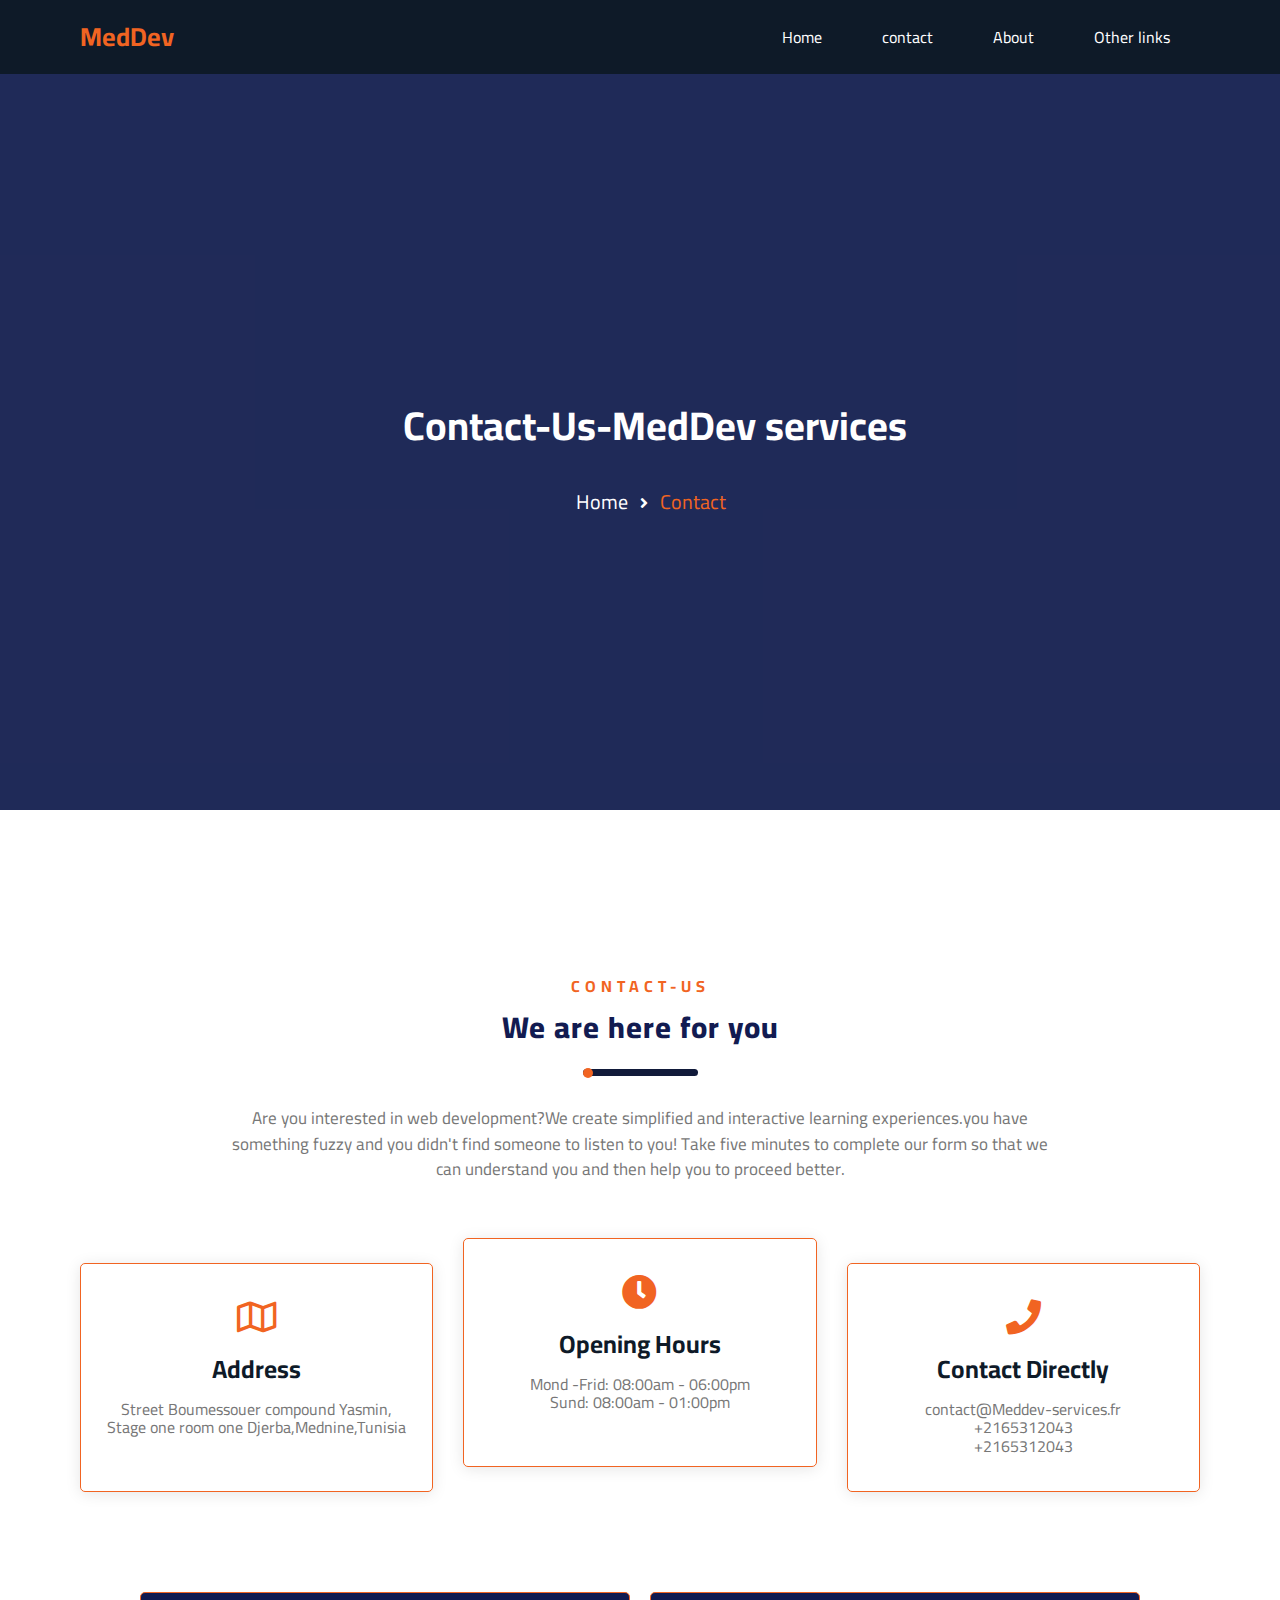
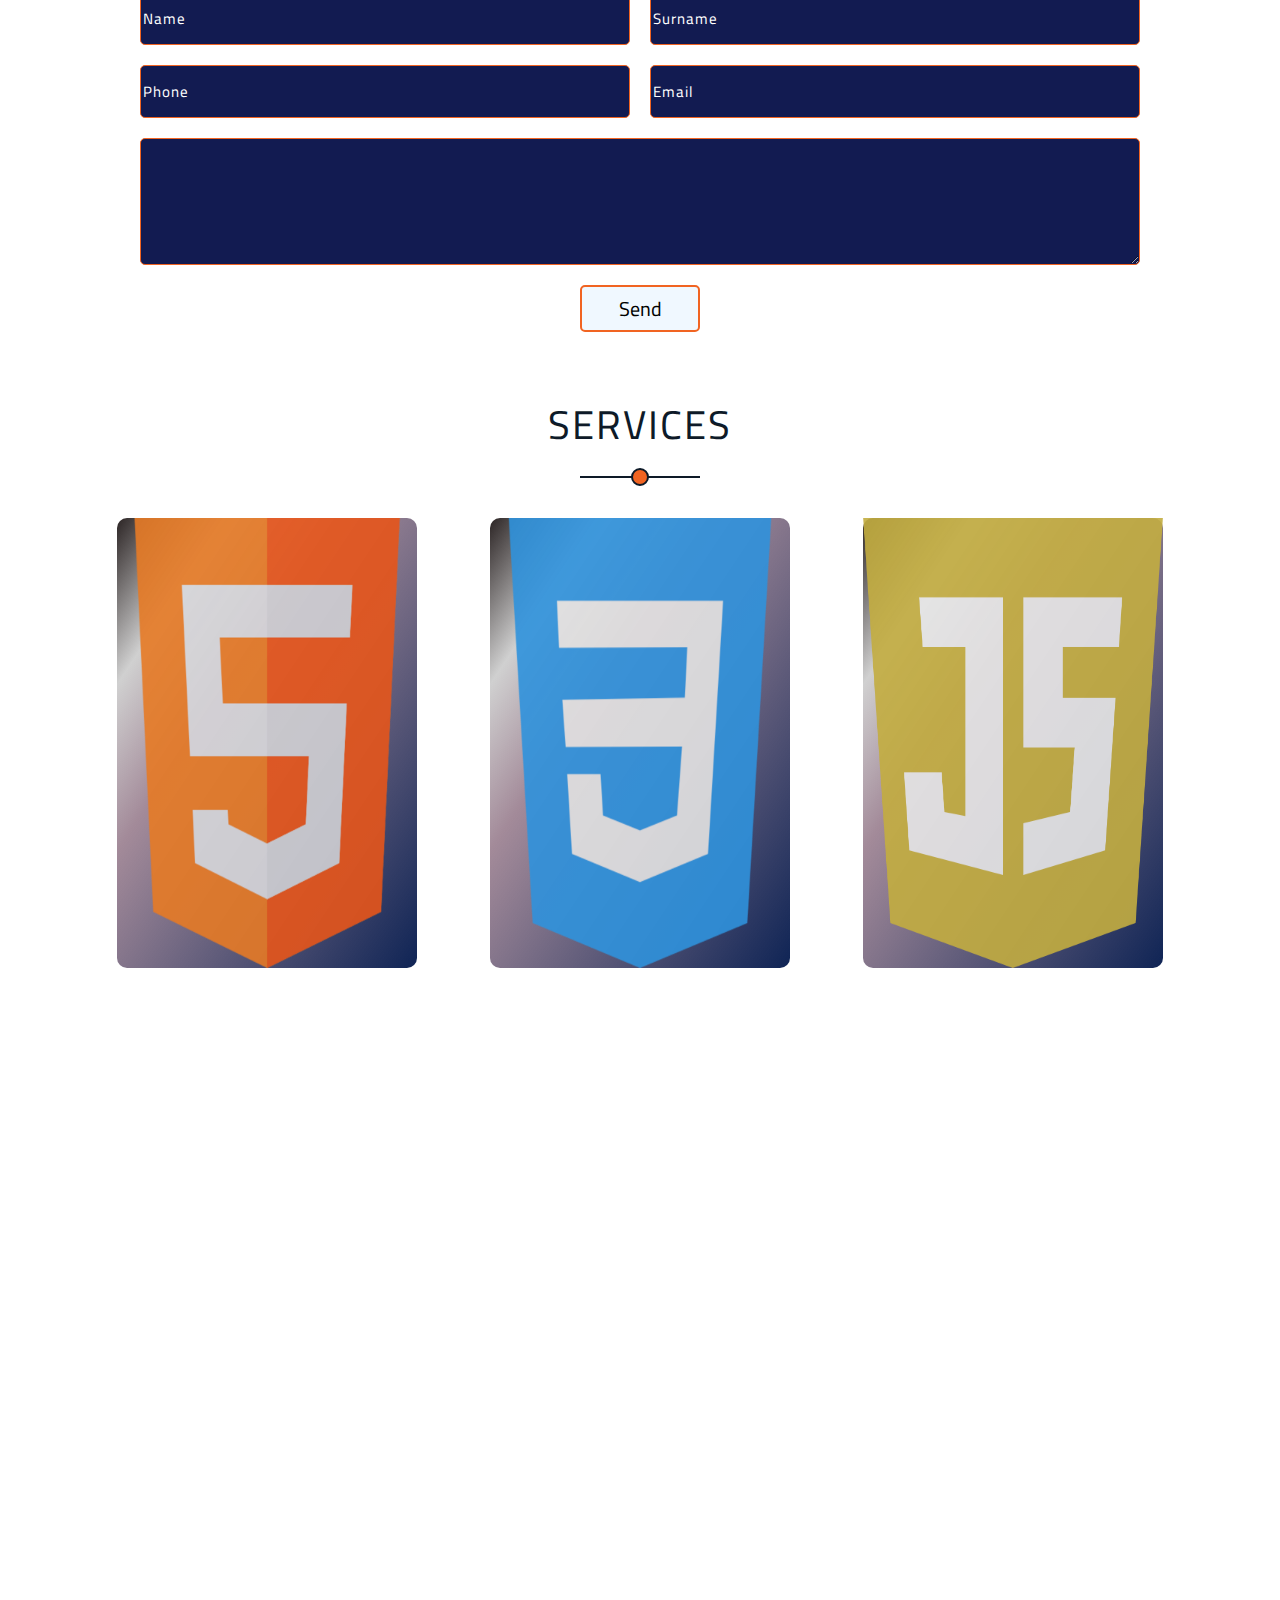
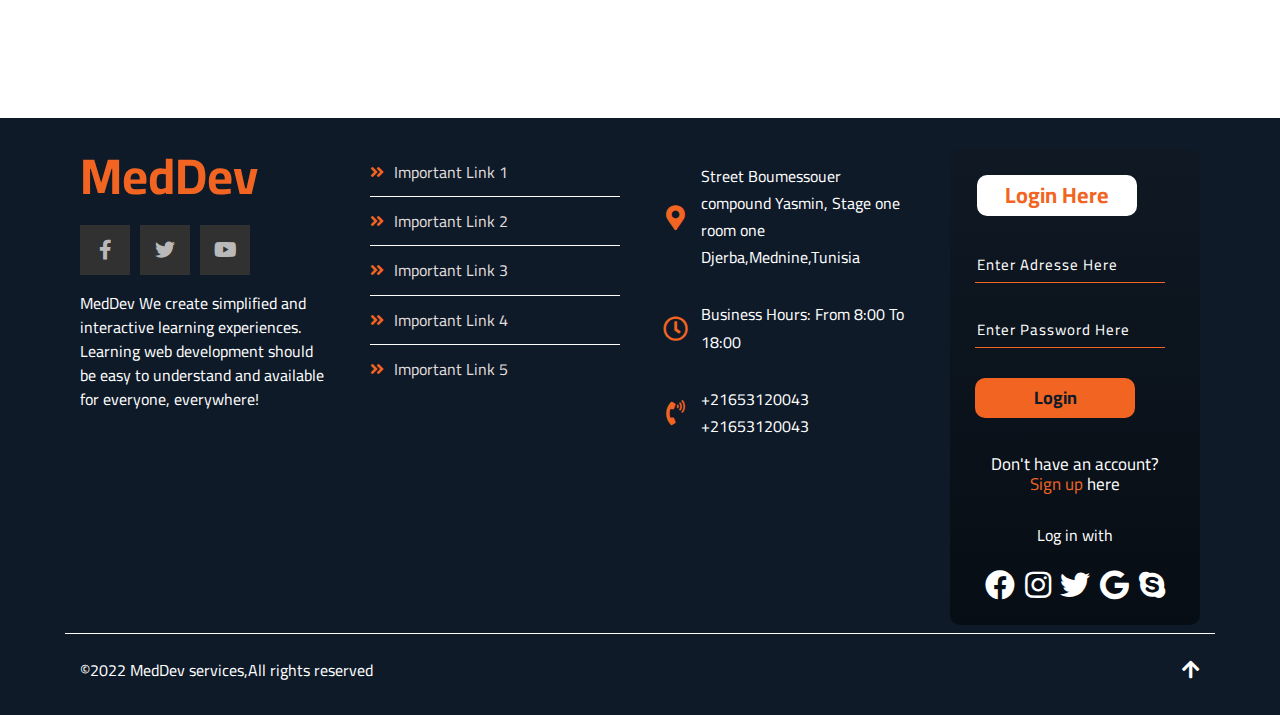
<file: contacte.html>
<!DOCTYPE html>
<html lang="en">

<head>
    <meta charset="UTF-8">
    <meta http-equiv="X-UA-Compatible" content="IE=edge">
    <meta name="viewport" content="width=device-width, initial-scale=1.0">
    <link rel="stylesheet" href="./css/style.css">
    <!-- Normalize -->
    <link rel="stylesheet" href="./css/normalize.css">
    <!-- Font Awesome -->
    <link rel="stylesheet" href="./css/all.min.css">
    <!-- google Font -->
    <link rel="preconnect" href="https://fonts.googleapis.com" />
    <link rel="preconnect" href="https://fonts.gstatic.com" crossorigin />
    <link href="https://fonts.googleapis.com/css2?family=Cairo:wght@300;400;700&#038;display=swap" rel="stylesheet" />
    <title>Contacte</title>
</head>

<body>
    <!-- start header   -->
    <div class="header" id="header">
        <div class="container">
            <a href="#" class="logo">MedDev</a>
            <ul class="main-nav">
                <li><a href="index.html">Home</a></li>
                <li><a href="#">contact</a></li>
                <li><a href="#">About</a></li>
                <li><a href="#">Other links</a></li>
            </ul>
        </div>

    </div>
    <!-- End header -->
    <!-- Start Land  -->
    <div class="land">
        <div class="container">
            <div class="txt">
                <h2>Contact-Us-MedDev services</h2>
                <div class="info">
                    <ul>
                        <li><a href="index.html">Home</a></li>
                        <li><i class="fas fa-angle-right change "></i></li>
                        <Li><a href="contacte.html">Contact</a></Li>
                    </ul>
                </div>
            </div>
        </div>
        <div class="mrg">
        </div>
    </div>
    <!-- End land  -->
    <!-- StarT information -->
    <div class="information">
        <div class="container">
            <div class="content">
                <div class="text">
                    <h5>
                        CONTACT-US
                    </h5>
                    <h2>
                        We are here for you
                    </h2>
                    <div class="rang">
                    </div>
                    <p class="intro">

                        Are you interested in web development?We create simplified and interactive learning
                        experiences.you
                        have something fuzzy and you didn't find someone to listen to you!
                        Take five minutes to complete our form so that we can understand you and then help you to
                        proceed better.
                    </p>
                </div>
            </div>

            <div class="info">
                <div class="box adresse">
                    <i class="fa-regular fa-map"></i>
                    <h2>Address</h2>
                    <p>
                        Street Boumessouer compound Yasmin,
                        Stage one room one Djerba,Mednine,Tunisia
                    </p>
                </div>
                <div class=" box horaire">
                    <i class="fa-solid fa-clock"></i>
                    <h2>Opening Hours</h2>
                    <p>
                        Mond -Frid: 08:00am - 06:00pm
                        <br> Sund: 08:00am - 01:00pm
                    </p>
                </div>
                <div class=" box phone ">
                    <i class="fa-solid fa-phone"></i>
                    <h2>Contact Directly</h2>
                    <p>contact@Meddev-services.fr <br>
                        +2165312043<br>
                        +2165312043 </p>
                </div>
            </div>
        </div>
    </div>
    <!-- end information  -->
    <!-- Start formulaire -->
    <div class="formulaire">
        <div class="container">
            <form action="#" class="conten">
                <input type="text" placeholder="Name">
                <input type="text" placeholder="Surname">
                <input type="text" placeholder="Phone">
                <input type="email" placeholder="Email">
                <textarea placeholder="Your message" class="textarea" rows="7" cols="20">
                </textarea>
                <button>Send</button>
            </form>
        </div>
    </div>
    <!-- End formulaire  -->

    <!-- Start Services -->

    <!-- End services  -->
    <div class="services">
        <h2>Services</h2>
        <div class="container">

            <div class="card">
                <div class="card-front">
                    <img src="./img/html11.png" alt="Ereur">
                </div>

                <div class="card-back">

                    <div class="back-head">
                        <img src="./img/html11.png" alt="">
                    </div>

                    <div class="back-footer">
                        <h2>Html5 course</h2>
                        <p>Start web develpment,and learn html</p>
                        <p><i class="fa-solid fa-euro-sign"></i>17.900</i> </p>
                        <div class="star"><i class="fa-solid fa-star"></i>
                            <i class="fa-solid fa-star"></i>
                            <i class="fa-solid fa-star"></i>
                            <i class="fa-solid fa-star"></i>
                            <i class="fa-solid fa-star"></i>
                            <i class="fa-solid fa-star-half-stroke"></i>
                        </div>
                        <div class="btn">
                            <button class="bt">Wishlist</button>
                            <button>inscribe Now</button>
                        </div>
                    </div>
                </div>
            </div>

            <div class="card">
                <div class="card-front">
                    <img src="./img/css (2).png" alt="Ereur">
                </div>

                <div class="card-back">

                    <div class="back-head">
                        <img src="/img/css (2).png" alt="">
                    </div>

                    <div class="back-footer">
                        <h2>CSS3 from A to Z</h2>
                        <p>Learn how to style your pages</p>
                        <p><i class="fa-solid fa-euro-sign"></i>30.400</i> </p>
                        <div class="star"><i class="fa-solid fa-star"></i>
                            <i class="fa-solid fa-star"></i>
                            <i class="fa-solid fa-star"></i>
                            <i class="fa-solid fa-star"></i>
                            <i class="fa-solid fa-star-half-stroke"></i>
                        </div>
                        <div class="btn">
                            <button class="bt">Wishlist</button>
                            <button>inscribe Now</button>
                        </div>
                    </div>
                </div>
            </div>
            <div class="card">
                <div class=" face card-front">
                    <img src="./img/js1.png" alt="Ereur">
                </div>

                <div class="card-back">

                    <div class=" face back-head">
                        <img src="./img/js1.png" alt="">
                    </div>

                    <div class="back-footer">
                        <h2>javascript master class</h2>
                        <p>Launch a career as a web devoleper  </p>
                        <p><i class="fa-solid fa-euro-sign"></i>51.700</i> </p>
                        <div class="star"><i class="fa-solid fa-star"></i>
                            <i class="fa-solid fa-star"></i>
                            <i class="fa-solid fa-star"></i>
                            <i class="fa-solid fa-star"></i>
                            <i class="fa-solid fa-star"></i>
                            <i class="fa-solid fa-star"></i>
                        </div>
                        <div class="btn">
                            <button class="bt">Wishlist</button>
                            <button>inscribe Now</button>
                        </div>
                    </div>
                </div>
            </div>
        </div>
    </div>
</div>
<!-- Start map -->
<div class="map"> <iframe src="https://www.google.com/maps/embed?pb=!1m12!1m8!1m3!1d6625.1055937413!2d10.851736073370619!3d33.875414286872434!3m2!1i1024!2i768!4f13.1!2m1!1sdjerba%20houmt%20souk!5e0!3m2!1sfr!2stn!4v1650249749299!5m2!1sfr!2stn" width="600" height="450" style="border:0;" allowfullscreen="" loading="lazy" referrerpolicy="no-referrer-when-downgrade"></iframe>
</div>
   <!-- End map  -->
   <div class="footer">
    <div class="container">
        <div class="Box">
            <h1>MedDev</h1>
            <ul class="socail">
                <li>
                    <a href="https://www.facebook.com/" class="facebook">
                        <i class="fab fa-facebook-f"></i>
                    </a>
                </li>
                <li>
                    <a href="https://www.twitter.com/" class="twitter">
                        <i class="fab fa-twitter"></i>
                    </a>
                </li>
                <li>
                    <a href="https://www.youtube.com/" class="youtube">
                        <i class="fab fa-youtube"></i>
                    </a>
                </li>
            </ul>
            <p class="txt">MedDev We create simplified and interactive learning experiences. Learning web
                development should be easy to understand and available for everyone, everywhere!</p>
        </div>
        <div class="Box">
            <ul class="link">
                <li><a href="#">Important Link 1</a></li>
                <li><a href="#">Important Link 2</a></li>
                <li><a href="#">Important Link 3</a></li>
                <li><a href="#">Important Link 4</a></li>
                <li><a href="#">Important Link 5</a></li>
            </ul>
        </div>


        <div class="Box">

            <div class="loc">
                <i class="fas fa-map-marker-alt fa-fw"></i>
                <div class="info">
                    Street Boumessouer compound Yasmin,
                    Stage one room one Djerba,Mednine,Tunisia
                </div>
            </div>
            <div class="loc">
                <i class="far fa-clock fa-fw"></i>
                <div class="info">
                    Business Hours: From 8:00 To 18:00
                </div>
            </div>
            <div class="loc">
                <i class="fas fa-phone-volume fa-fw"></i>
                <div class="info">
                    <span>+21653120043</span>
                    <span>+21653120043</span>
                </div>
            </div>
        </div>
        <div class="box reg">
            <h2>Login Here</h2>
            <input type="Email" placeholder="Enter Adresse Here">
            <input type="password" placeholder="Enter Password Here">
            <button class="btn"><a href="#">Login</a></button>
            <p class="per">Don't have an account? <br>
                <a href="#">Sign up </a> here
            </p>
            <p class="with">Log in with</p>
            <div class="log-with">

                <a href="https://www.facebook.com/" class="facebook">
                    <i class="fa-brands fa-facebook"></i>
                </a>


                <a href="https://www.instagram.com/" class="instagram">
                    <i class="fa-brands fa-instagram"></i>
                </a>


                <a href="https://www.twitter.com/" class="twitter">
                    <i class="fab fa-twitter"></i>
                </a>


                <a href="https://www.google.com/" class="google">
                    <i class="fa-brands fa-google"></i>
                </a>


                <a href="https://www.skype.com/" class="skype">
                    <i class="fa-brands fa-skype"></i>
                </a>
            </div>
        </div>
    </div>
    <div class="f">
        <div class="container">
            <p> &copy;2022 MedDev services,All rights reserved</p>
            <a href=""><i class="fa-solid fa-arrow-up"></i></a>
        </div>
    </div>
</body>

</html>
</file>
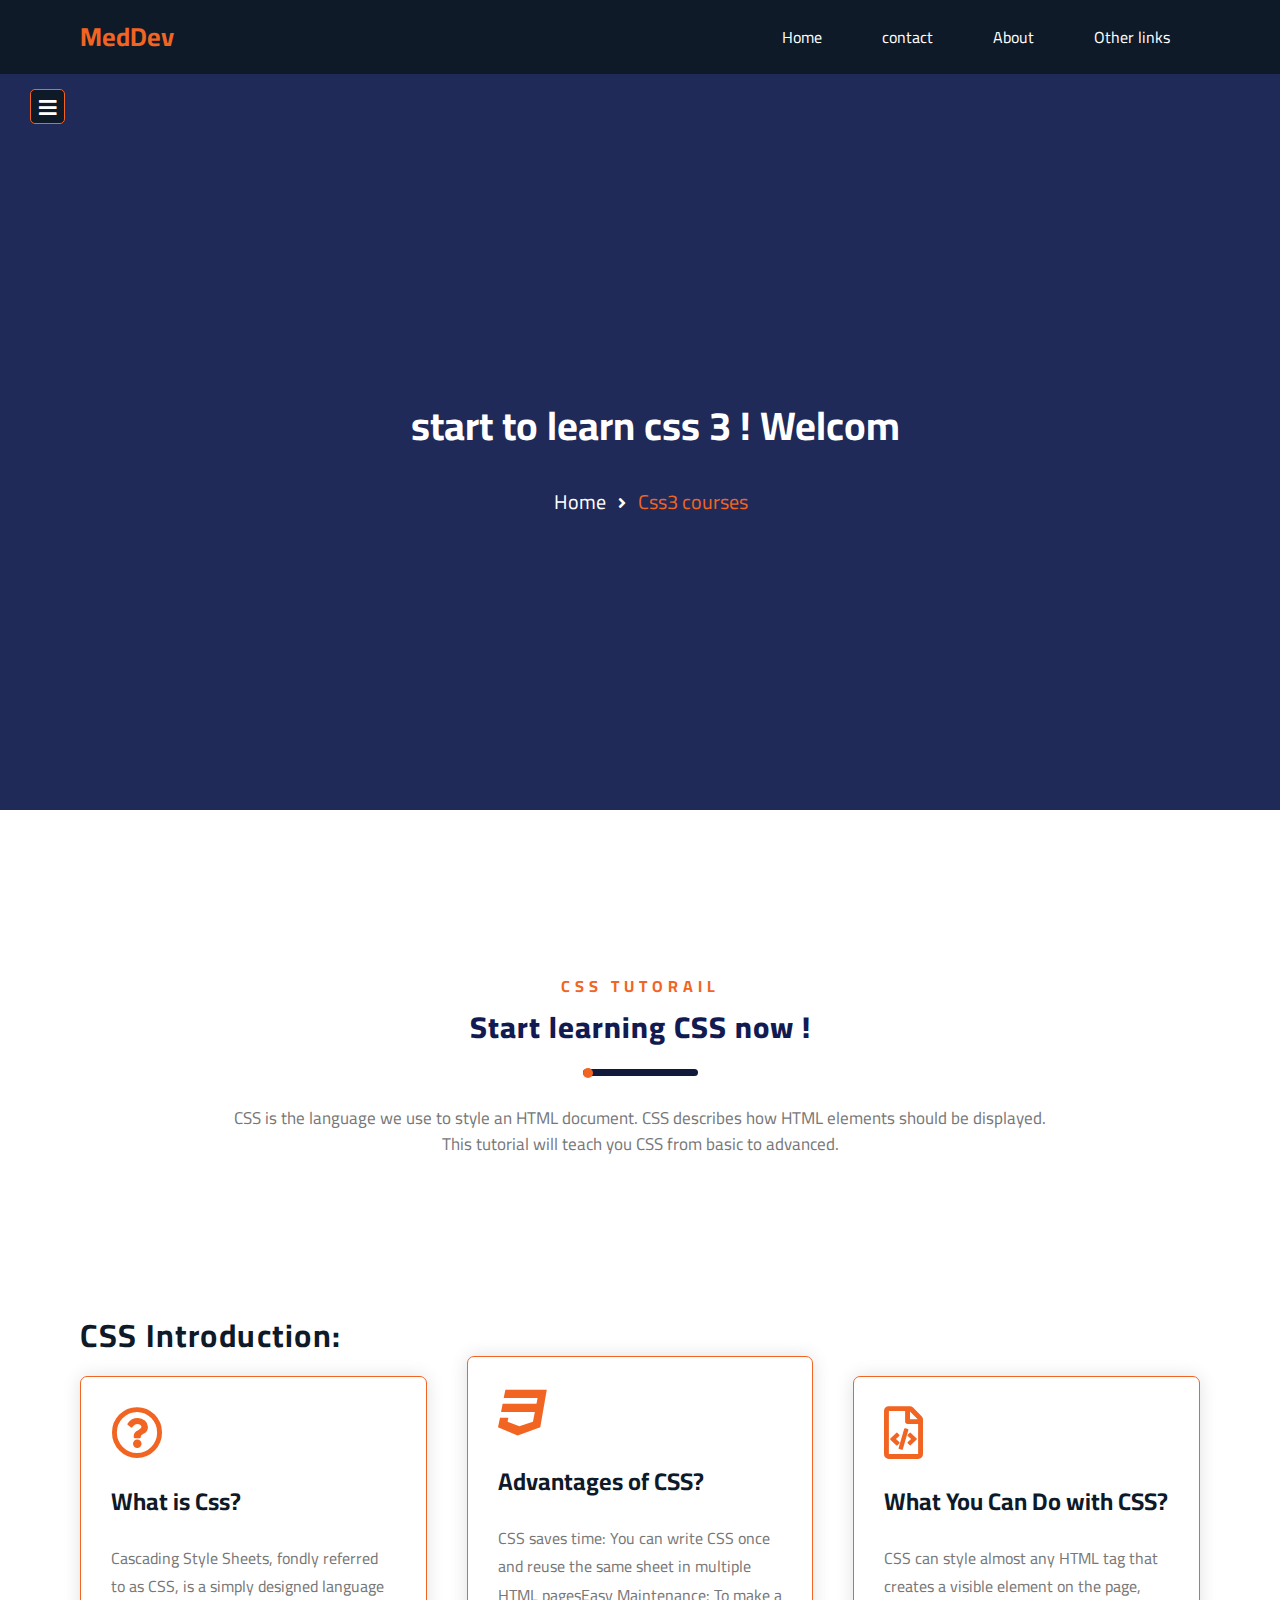
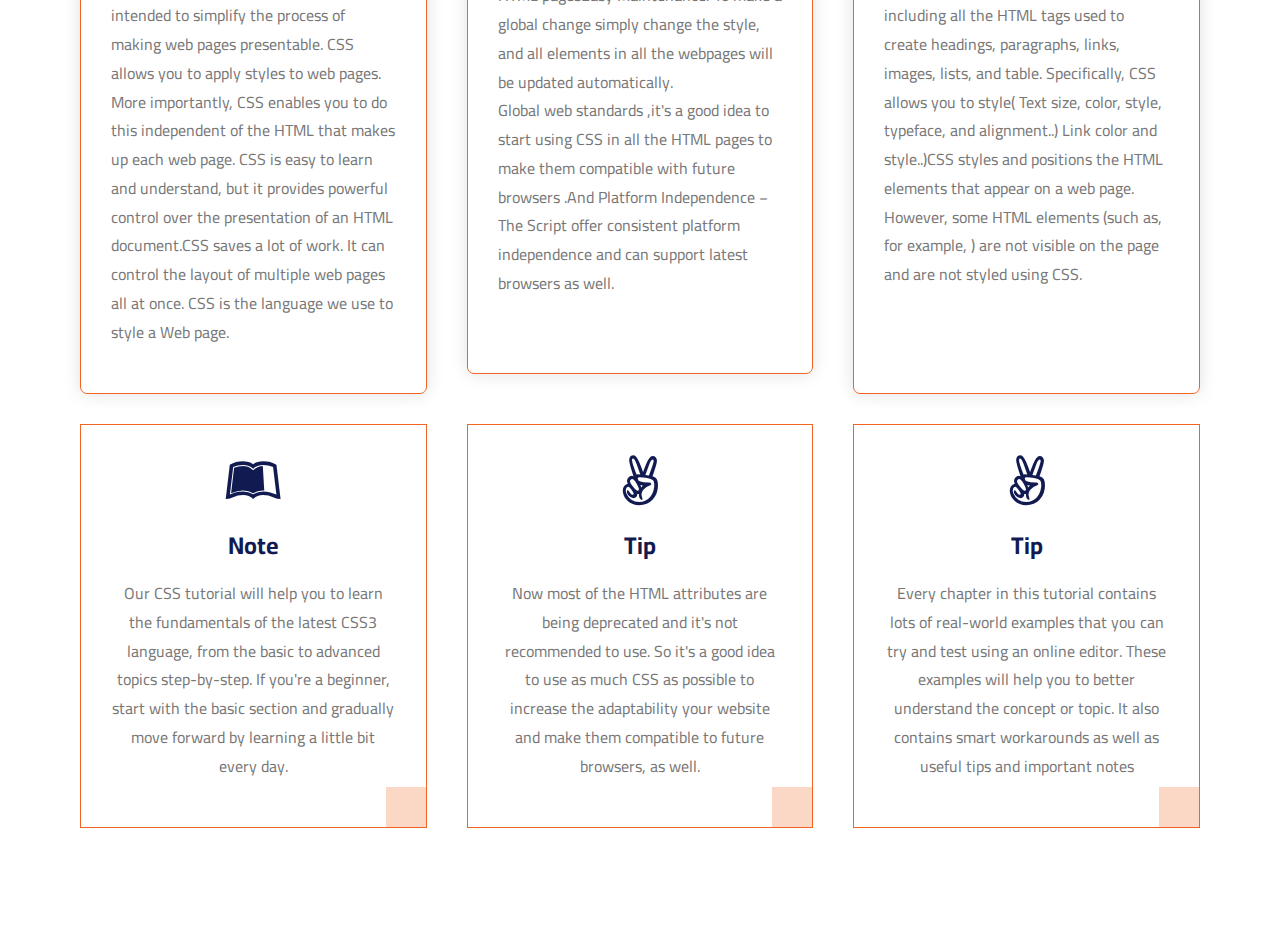
<file: css.html>
<!DOCTYPE html>
<html lang="en">
	<head>
		<meta charset="UTF-8" />
		<meta http-equiv="X-UA-Compatible" content="IE=edge" />
		<meta name="viewport" content="width=device-width, initial-scale=1.0" />
		<link rel="stylesheet" href="./css/style.css" />
		<!-- Normalize -->
		<link rel="stylesheet" href="./css/normalize.css" />
		<!-- Font Awesome -->
		<link rel="stylesheet" href="./css/all.min.css" />
		<!-- google Font -->
		<link rel="preconnect" href="https://fonts.googleapis.com" />
		<link rel="preconnect" href="https://fonts.gstatic.com" crossorigin />
		<link
			href="https://fonts.googleapis.com/css2?family=Cairo:wght@300;400;700&#038;display=swap"
			rel="stylesheet"
		/>
		<title>Cours</title>
	</head>

	<body>
		<!-- start header   -->
		<div class="header" id="header">
			<div class="container contSidebar">
				<a href="#" class="logo">MedDev</a>
				<ul class="main-nav">
					<li><a href="index.html">Home</a></li>
					<li><a href="#">contact</a></li>
					<li><a href="#">About</a></li>
					<li><a href="#">Other links</a></li>
				</ul>
			</div>
		</div>

		<input type="checkbox" id="icn" />
		<!-- <div class="container" id="test"> -->

		<label for="icn">
			<i class="fas fa-bars" id="btn"></i>
			<i class="fas fa-times" id="cancel"></i>
		</label>

		<div class="sidebar">
			<header>Summary</header>
			<a href="#">
				<i class="fa-solid fa-angles-right"></i>
				<span class="act">Link1</span>
			</a>	
			<a href="#">
				<i class="fa-solid fa-angles-right"></i>
				<span class="act">Link2</span>
			</a>
			<a href="#">
				<i class="fa-solid fa-angles-right"></i>
				<span>Link3</span>
			</a>
			<a href="#">
				<i class="fa-solid fa-angles-right"></i>
				<span>Link3</span>
			</a>
			<a href="#">
				<i class="fa-solid fa-angles-right"></i>
				<span>Link4</span>
			</a>
			<a href="#">
				<i class="fa-solid fa-angles-right"></i>
				<span>Link5</span>
			</a>
			<a href="#">
				<i class="fa-solid fa-angles-right"></i>
				<span>Link6</span>
			</a>
		</div>

		<!-- Start introduction -->
		<!-- end introduction -->
		<!-- start land  -->
		<div class="land" id="land">
			<div class="container landcont">
				<div class="txt">
					<h2>start to learn css 3 ! Welcom</h2>
					<div class="info">
						<ul>
							<li><a href="index.html">Home</a></li>
							<li><i class="fas fa-angle-right change"></i></li>
							<li><a href="contacte.html">Css3 courses</a></li>
						</ul>
					</div>
				</div>
			</div>
		</div>

		<!-- End land  -->
		<!-- <Start information> -->
		<div class="information">
			<div class="container landcont">
				<div class="content">
					<div class="text">
						<h5>CSS Tutorail</h5>
						<h2>Start learning CSS now !</h2>
						<div class="rang"></div>
						<p class="intro">
							CSS is the language we use to style an HTML document. CSS
							describes how HTML elements should be displayed. This tutorial
							will teach you CSS from basic to advanced.
						</p>
					</div>
				</div>
			</div>
		</div>
		<!-- start intro  -->
		<div class="intro">
			<!-- <h1>CSS Introduction</h1> -->
			<div class="container landcont">
				<h1>CSS Introduction:</h1>
				<div class="content">
					<div class="carte">
						<div class="txt">
							<i class="fa-regular fa-circle-question"></i>
							<h2>What is Css?</h2>
							<p>
								Cascading Style Sheets, fondly referred to as CSS, is a simply
								designed language intended to simplify the process of making web
								pages presentable. CSS allows you to apply styles to web pages.
								More importantly, CSS enables you to do this independent of the
								HTML that makes up each web page. CSS is easy to learn and
								understand, but it provides powerful control over the
								presentation of an HTML document.CSS saves a lot of work. It can
								control the layout of multiple web pages all at once. CSS is the
								language we use to style a Web page.
							</p>
						</div>
					</div>
					<div class="carte css">
						<div class="txt">
							<i class="fa-brands fa-css3"></i>
							<h2>Advantages of CSS?</h2>
							<ul>
								<li>
									CSS saves time: You can write CSS once and reuse the same
									sheet in multiple HTML pagesEasy Maintenance: To make a global
									change simply change the style, and all elements in all the
									webpages will be updated automatically.
								</li>
								<li>
									Global web standards ,it's a good idea to start using CSS in
									all the HTML pages to make them compatible with future
									browsers .And Platform Independence − The Script offer
									consistent platform independence and can support latest
									browsers as well.
								</li>
							</ul>
						</div>
					</div>

					<div class="carte">
						<div class="txt">
							<i class="fa-regular fa-file-code"></i>
							<h2>What You Can Do with CSS?</h2>
							<p>
								CSS can style almost any HTML tag that creates a visible element
								on the page, including all the HTML tags used to create
								headings, paragraphs, links, images, lists, and table.
								Specifically, CSS allows you to style( Text size, color, style,
								typeface, and alignment..) Link color and style..)CSS styles and
								positions the HTML elements that appear on a web page. However,
								some HTML elements (such as, for example, ) are not visible on
								the page and are not styled using CSS.
							</p>
						</div>
					</div>
				</div>
				<div class="box">
					<div class="tips">
						<i class="fa-brands fa-leanpub"></i>
						<h2>Note</h2>
						<p>
							Our CSS tutorial will help you to learn the fundamentals of the
							latest CSS3 language, from the basic to advanced topics
							step-by-step. If you're a beginner, start with the basic section
							and gradually move forward by learning a little bit every day.
						</p>
					</div>
					<div class="tips">
						<i class="fa-brands fa-angellist"></i>
						<h2>Tip</h2>
						<p>
							Now most of the HTML attributes are being deprecated and it's not
							recommended to use. So it's a good idea to use as much CSS as
							possible to increase the adaptability your website and make them
							compatible to future browsers, as well.
						</p>
					</div>
					<div class="tips">
						<i class="fa-brands fa-angellist"></i>
						<h2>Tip</h2>
						<p>
							Every chapter in this tutorial contains lots of real-world
							examples that you can try and test using an online editor. These
							examples will help you to better understand the concept or topic.
							It also contains smart workarounds as well as useful tips and
							important notes
						</p>
					</div>
				</div>
			</div>
		</div>
		<!-- <script src="./main.js"></script> -->

		<!-- </div> -->
		<!-- End information  -->
	</body>
</html>
</file>
<file: css/style.css>
/*Start global rules */
* {
  -webkit-box-sizing: border-box;
  -moz-box-sizing: border-box;
  box-sizing: border-box;
}

:root {
  --main-color: hsl(19deg 88% 54%);
  --main-color-alt: #fff;
  --main-color-b: #0e1a28;
  --main-transition: 0.3s;
  --main-padding-top: 100px;
  --main-padding-bottom: 100px;
  --section-background: #ececec;
}

html {
  scroll-behavior: smooth;
}

body {
  font-family: "Cairo", sans-serif;
}

ul {
  list-style: none;
  margin: 0;
  padding: 0;
}

.container {
  padding-left: 15px;
  padding-right: 15px;
  margin-left: auto;
  margin-right: auto;
}

a {
  text-decoration: none;
}

.main-title {
  position: relative;
  margin: 0 auto 80px;
  padding: 10px 20px;
  font-size: 30px;
  z-index: 1;
  width: fit-content;
  color: var(--main-color-b);
  border: solid 2px var(--main-color-b);
  transition: var(--main-transition);
}

.main-title:hover {
  color: var(--main-color-alt);
  border: 2px solid var(--main-color-b);
  transition-delay: 0.5s;
}

.main-title::before,
.main-title::after {
  content: "";
  height: 12px;
  width: 12px;
  position: absolute;
  border-radius: 50%;
  background-color: var(--main-color);
  top: 50%;
  transform: translateY(-50%);
}

.main-title::before {
  content: "";
  left: -30px;
}

.main-title:hover::before {
  content: "";
  z-index: -1;
  animation: left-move 0.5s linear forwards;
}

.main-title:hover::after {
  content: "";
  z-index: -1;
  animation: right-move 0.5s linear forwards;
}

.main-title::after {
  content: "";
  right: -30px;
}

/* Small */
/* @media (min-width: 400px) {
    .container {
        width: 350px;
    }
} */

@media (min-width: 768px) {
  .container {
    width: 730px;
  }
}

/* Medium */
@media (min-width: 992px) {
  .container {
    width: 950px;
  }
}

/* Large */
@media (min-width: 1200px) {
  .container {
    width: 1150px;
  }
}

/*End Global rules */
/* Start header  */
.header {
  z-index: 500;
  background-color: #0e1a28;
  -webkit-box-shadow: 0 0 10px #38414b;
  -moz-box-shadow: 0 0 10px #38414b;
  box-shadow: 0 0 10px #535a62;
}

.header .container {
  display: flex;
  justify-content: space-between;
  align-items: center;
  flex-wrap: wrap;
  position: relative;
}

.header .logo {
  color: var(--main-color);
  font-size: 26px;
  font-weight: bold;
  z-index: 500;
  height: 73.6px;
  display: flex;
  justify-content: center;
  align-items: center;
}

@media (max-width: 767px) {
  .header .logo {
    width: 100%;
    height: 60px;
  }
}

.header .main-nav {
  display: flex;
}

@media (max-width: 767px) {
  .header .main-nav {
    margin: auto;
  }
}

.header .main-nav > li > a {
  display: flex;
  justify-content: center;
  align-items: center;
  height: 73.6px;
  color: var(--main-color-alt);
  padding: 0 30px;
  transition: var(--main-transition);
  overflow: hidden;
  position: relative;
}

@media (max-width: 767px) {
  .header .main-nav > li > a {
    padding: 10px;
    font-size: 14px;
    height: 40px;
  }
}

.header .main-nav > li > a::before {
  content: "";
  position: absolute;
  width: 100%;
  height: 4px;
  background-color: var(--main-color);
  top: 0;
  left: -100%;
  transition: var(--main-transition);
}

.header .main-nav > li > a:hover {
  color: var(--main-color);
  background-color: #0e1a17;
}

.header .main-nav > li > a:hover::before {
  left: 0;
}

/* End header  */

/* Start landing 
 */
.landing {
  position: relative;
  min-height: calc(100vh - 73.6px);
}

.landing::before {
  content: "";
  position: absolute;
  left: 0;
  top: -40px;
  width: 100%;
  height: 100%;
  background-color: #ececec;
  z-index: -1;
  transform: skewY(-6deg);
  transform-origin: top left;
  background-image: linear-gradient(rgba(19, 26, 43, 255), transparent),
    url("../img/landing.png");
  background-repeat: no-repeat;
  background-size: cover;
  background-position: center;
}

.landing .overlay {
  position: absolute;
  left: 0;
  top: 0;
  width: 100%;
  height: 100%;
  background-color: rgb(0 0 0 / 20%);
}

.landing .text {
  color: var(--main-color-alt);
  position: absolute;
  left: 0;
  top: 50%;
  transform: translateY(-50%);
  width: 50%;
  padding: 50px;
  background-color: rgba(6, 77, 91, 0.7);
  display: flex;
  justify-content: flex-end;
  flex-wrap: wrap;
}

@media (max-width: 767px) {
  .landing .text {
    width: 100%;
  }

  .landing .text .content {
    width: 100%;
  }
}

.landing .text .content {
  max-width: 500px;
  overflow: hidden;
}

.landing .text h1::first-line {
  color: var(--main-color-alt);
}

.landing .text h1 {
  color: var(--main-color);
  font-size: 32px;
  font-weight: bold;
  line-height: 1.5;
  margin-bottom: 20px;
}

.landing .text .content p {
  font-size: 14px;
  line-height: 2;
}

.landing img {
  position: absolute;
  width: 150px;
  height: 150px;
  border-radius: 50%;
  left: 65%;
  top: 20%;
  animation: up-and-down 5s linear infinite;
}

@media (max-width: 991px) {
  .landing img {
    display: none;
  }
}

.landing .go-down {
  color: var(--main-color);
  position: absolute;
  bottom: 30px;
  left: 50%;
  transform: translate(-50%);
  transition: var(--main-transition);
}

.landing .change-background {
  position: absolute;
  transform: translateY(-50%);
  top: 50%;
  color: var(--main-color-alt);
}

@media (max-width: 767px) {
  .landing .change-background {
    display: none;
  }
}

.landing .fa-angle-left {
  left: 30px;
}

.landing .fa-angle-right {
  right: 30px;
}

.landing .bullets {
  position: absolute;
  left: 50%;
  transform: translateX(-38%);
  bottom: 75px;
  display: flex;
}

@media (max-width: 767px) {
  .landing .bullets {
    display: none;
  }
}

.landing .bullets li {
  width: 20px;
  height: 20px;
  border: 1px solid #0e1a28;
  border-radius: 50%;
  margin-right: 10px;
}

.landing .bullets li.active {
  background-color: rgba(6, 77, 91, 0.7);
}

.landing .go-down:hover {
  color: rgba(241, 156, 65, 0.96);
}

.landing .go-down i {
  position: absolute;
  left: 50%;
  transform: traslatex(-50%);
  bottom: 0;
  animation: bouncing 1.5s infinite;
}

@media (max-width: 767px) {
  .landing .go-down i {
    bottom: 40px;
  }
}

/* end Landing  */

/* Start animation*/
@keyframes up-and-down {
  0%,
  100% {
    top: 10%;
  }

  50% {
    top: 5%;
  }
}

@keyframes bouncing {
  0%,
  10%,
  20%,
  50%,
  80%,
  100% {
    transform: translateY(0);
  }

  40%,
  60% {
    transform: translateY(-15px);
  }
}

@keyframes left-move {
  50% {
    left: 0;
    width: 12px;
    height: 12px;
  }

  100% {
    left: 0;
    width: 100%;
    height: 100%;
    border-radius: 0;
  }
}

@keyframes right-move {
  50% {
    right: 0;
    width: 12px;
    height: 12px;
  }

  100% {
    right: 0;
    width: 100%;
    height: 100%;
    border-radius: 0;
  }
}

@keyframes moving-arrow {
  0%,
  100% {
    transform: translateX(0);
  }

  50% {
    transform: translateX(15px);
  }
}

@keyframes lmove {
  0% {
    height: 0;
  }

  100% {
    height: 100%;
  }
}

@keyframes move-up {
  0%,
  100% {
    transform: translateY(0px);
  }

  50% {
    transform: translateY(10px);
  }
}

/* End aninmation  */
/*Start article*/
.articles {
  padding-top: var(--main-padding-top);
  padding-bottom: var(--main-padding-bottom);
  position: relative;
  background-color: var(--section-background);
}

.articles .container {
  display: grid;
  grid-template-columns: repeat(auto-fill, minmax(300px, 1fr));
  gap: 40px;
}

.articles .container .image {
  position: relative;
  overflow: hidden;
}

.articles .container img {
  width: 100%;
  height: 100%;
  object-fit: cover;
  opacity: 0.6;
}

.articles .container .image::before {
  content: "";
  position: absolute;
  left: 0;
  top: -1px;
  width: 100%;
  height: 100%;
}

.articles .container .box {
  position: relative;
  box-shadow: 0 2px 15px rgb(0 0 0 / 10%);
  border-radius: 6px;
  overflow: hidden;
  transition: transform var(--main-transition),
    box-shadow var(--main-transition);
}

.articles .box:hover {
  transform: translateY(-10px);
  box-shadow: 0 2px 15px rgb(0 0 0 / 20%);
}

.articles .container .image::after {
  content: "";
  position: absolute;
  bottom: 0;
  right: 0;
  border-style: solid;
  border-width: 0px 0px 170px 500px;
  border-color: transparent transparent white transparent;
  transition: var(--main-transition);
}

.articles .box:hover .image::after {
  border-width: 170px 500px 170px 0px;
}

.articles .content {
  padding: 20px;
}

.articles .box h2 {
  position: relative;
  font-size: 40px;
  margin: auto;
  width: fit-content;
  color: #111a3a;
}

.articles .box h2::after {
  content: "";
  position: absolute;
  bottom: 0;
  left: 15px;
  height: 5px;
  width: calc(100% - 30px);
}

.articles .container .box p {
  line-height: 2;
  font-size: 20px;
  margin: 30px 0 50px;
  color: #777;
  padding-inline-end: 25px;
}

.articles .HTML .image::before {
  content: "";
  background-color: hsl(19deg 88% 54% / 60%);
}

.articles .HTML h2::after {
  background-color: hsl(19deg 88% 54%);
}

.articles .CSS .image::before {
  content: "";
  background-color: rgb(22 115 182 / 60%);
}

.articles .CSS h2::after {
  background-color: #1673b6;
}

.articles .JS .image::before {
  content: "";
  background-color: rgb(239 190 35 / 60%);
}

.articles .JS h2::after {
  background-color: rgb(239 190 35);
}

.articles .info {
  display: flex;
  padding: 20px;
  border-top: 1px solid var(--main-color-b);
  justify-content: space-between;
  align-items: center;
}

.articles .info {
  margin-top: 20px;
  width: 100%;
  position: absolute;
  bottom: 0;
}

.articles .info a {
  color: #111a3a;
  font-weight: bold;
}

.articles .box:hover .info i {
  animation: moving-arrow 0.6s linear  infinite;
}

/* End articles */
/*Start video */
.video {
  position: relative;
}

.video .over {
  position: absolute;
  left: 0;
  top: 0;
  height: 100%;
  width: 100%;
  background-color: rgba(0, 0, 0, 0.7);
}

.video video {
  width: 100%;
}

.video .text {
  width: 100%;
  position: absolute;
  top: 50%;
  transform: translateY(-50%);
  padding: 50px 30px;
  color: var(--main-color-alt);
  text-align: center;
}

.video .text p {
  font-size: 30px;
  margin: 0 0 70px;
  text-transform: uppercase;
  font-weight: normal;
}

.video .text a {
  position: relative;
  color: var(--main-color-alt);
  padding: 7px 30px;
  border: none;
  text-transform: uppercase;
  font-size: 18px;
  transition: var(--main-transition);
  border: 2px solid var(--main-color-alt);
}

.video a::before,
.video a::after {
  content: "";
  background-color: var(--main-color-alt);
  height: 1.5px;
  position: absolute;
  width: 30px;
  top: 50%;
}

.video a::before {
  content: "";
  transform: translateX(-50%);
  left: -1px;
}

.video a::after {
  content: "";
  transform: translateX(50%);
  right: -1px;
}

.video a:hover {
  background-color: var(--main-color);
}

@media (max-width: 767px) {
  .video .text p {
    font-size: 20px;
    margin: 0 0 20px;
  }

  .video .text a {
    font-size: 8px;
    padding: 5px 10px;
  }

  .video a::before,
  .video a::after {
    width: 15px;
  }
}

.footer {
  padding-top: 30px;
  background-color: var(--main-color-b);
}

.footer > .container {
  display: grid;
  grid-template-columns: repeat(auto-fill, minmax(250px, 1fr));
  gap: 40px;
}

.footer .Box h1 {
  color: var(--main-color);
  font-size: 50px;
  margin: 0 0 20px;
}

.footer .Box .socail {
  display: flex;
}

@media (max-width: 767px) {
  .footer {
    text-align: center;
  }
}

@media (max-width: 767px) {
  .footer .Box .socail {
    justify-content: center;
  }
}

.footer .Box .socail li {
  margin-right: 10px;
}

.footer .Box .socail li a {
  background-color: #313131;
  color: #b9b9b9;
  display: inline-flex;
  justify-content: center;
  align-items: center;
  width: 50px;
  height: 50px;
  font-size: 20px;
  transition: var(--main-transition);
}

.footer .Box li .facebook:hover {
  background-color: #1877f2;
}

.footer .Box li .twitter:hover {
  background-color: #1da1f2;
}

.footer .Box li .youtube:hover {
  background-color: #ff0000;
}

.footer .Box .txt {
  color: var(--main-color-alt);
  line-height: 1.5;
}

.footer .Box .link li {
  padding: 15px 0;
  transition: var(--main-transition);
}

.footer .Box .link li:not(:last-child) {
  border-bottom: 0.7px solid var(--main-color-alt);
}

.footer .Box .link li:hover a {
  padding-left: 10px;
}

.footer .Box .link li a {
  color: #e0dede;
  transition: var(--main-transition);
}

.footer .Box .link li:hover a {
  color: var(--main-color-alt);
}

.footer .Box .link li:hover:not(:last-child) {
  border-bottom: 0.7px solid var(--main-color);
}

.footer .Box .link li a::before {
  font-family: "Font Awesome 5 Free";
  content: "\F101";
  font-weight: 900;
  margin-right: 10px;
  color: var(--main-color);
}

.footer .Box .loc:first-child {
  margin-top: 15px;
}

.footer .Box .loc {
  display: flex;
  margin-bottom: 30px;
  align-items: center;
  margin-bottom: 30px;
}

@media (max-width: 767px) {
  .footer .Box .loc {
    flex-direction: column;
  }
}

.footer .Box .loc i {
  margin-right: 10px;
  color: var(--main-color);
  font-size: 25px;
}

@media (max-width: 767px) {
  .footer .Box .loc i {
    margin-right: 0;
    margin-bottom: 15px;
  }
}

.footer .Box .loc .info {
  line-height: 1.7;
  color: var(--main-color-alt);
  flex: 1;
}

.footer .Box .loc span {
  display: block;
}

.footer .reg {
  position: relative;
  background: linear-gradient(
    to top,
    rgba(0, 0, 0, 0.5),
    rgba(20, 20, 20, 0.2)
  );
  transform: translateY(0%);
  border-radius: 10px;
  padding: 25px;
}

.footer .reg h2 {
  width: 80%;
  text-align: center;
  color: var(--main-color);
  font-size: 22px;
  background-color: var(--main-color-alt);
  border-radius: 10px;
  margin: 2px;
  padding: 8px;
}

.footer .reg input {
  width: 95%;
  height: 35px;
  background: transparent;
  border-bottom: 1px solid var(--main-color);
  border-top: none;
  border-right: none;
  border-left: none;
  color: var(--main-color-alt);
  font-size: 15px;
  letter-spacing: 1px;
  margin-top: 30px;
  caret-color: var(--main-color);
}

::placeholder {
  color: var(--main-color-alt);
}

.footer .reg input:focus {
  outline: none;
}

.footer .reg button {
  border: none;
  font-size: 18px;
  height: 40px;
  cursor: pointer;
  background-color: var(--main-color);
  color: var(--main-color-b);
  width: 80%;
  margin: 30px 2px 0 0;
  border-radius: 10px;
  transition: var(--main-transition);
}

.footer .reg button:hover {
  background: var(--main-color-alt);
  color: var(--main-color);
}

.footer .reg button a {
  text-decoration: none;
  color: var(--main-color-b);
  font-weight: bold;
}

.footer .reg .per {
  text-align: center;
  color: var(--main-color-alt);
  font-size: 17px;
  padding-top: 20px;
}

.footer .reg .per a {
  color: var(--main-color);
  text-decoration: none;
}

.footer .reg .with {
  padding-top: 15px;
  padding-bottom: 10px;
  text-align: center;
  color: var(--main-color-alt);
}

.footer .reg::before,
.footer .reg::after {
  content: "";
  width: 1px;
  position: absolute;
  background-color: var(--main-color);
}

.footer .reg::before {
  bottom: 0;
  left: 0;
}

.footer .reg::after {
  top: 0;
  right: 0;
}

.footer .reg:hover::before {
  animation: lmove 0.5s linear forwards;
}

.footer .reg:hover::after {
  animation: lmove 0.5s linear forwards;
}

.log-with {
  display: flex;
  justify-content: space-evenly;
}

.log-with a {
  text-decoration: none;
  color: var(--main-color-alt);
}

.log-with i {
  color: var(--main-color-alt);
  font-size: 30px;
  transition: var(--main-color) ease;
}

.log-with .instagram:hover i {
  color: #fbad50;
}

.log-with .facebook:hover i {
  color: #1877f2;
}

.log-with .twitter:hover i {
  color: #1da1f2;
}

.log-with .skype:hover i {
  color: #00aff0;
}

.log-with .google:hover i {
  color: #4885ed;
}

.f {
  width: 100%;
}

.footer .f .container {
  color: var(--main-color-alt);
  height: 10vh;
  display: flex;
  align-items: center;
  position: relative;
  justify-content: space-between;
}

.footer .f .container i {
  color: var(--main-color-alt);
  font-size: 20px;
  transition: var(--main-transition);
}

.footer .f i:hover {
  color: var(--main-color);
  animation: move-up var(--main-transition) linear infinite;
}

.footer .f .container::before {
  content: "";
  position: absolute;
  height: 0.3px;
  width: 100%;
  background-color: var(--main-color-alt);
  top: 8px;
  left: 0;
}

/*End Footer*/

/*start Contacte Page*/
.land {
  position: relative;
  min-height: calc(90vh - 73.6px);
  background-color: #121b51;
  margin-bottom: 10vh;
}

.land::before {
  background: rgba(41, 52, 92, 0.62);
  position: absolute;
  top: 0;
  right: 0;
  left: 0;
  height: 100%;
  width: 100%;
  content: "";
}

.land .container {
  min-height: calc(90vh - 73.6px);
  position: relative;
}

.land .container .txt {
  width: 100%;
  position: absolute;
  top: 50%;
  transform: translateY(-50%);
  padding: 50px 30px;
  color: var(--main-color-alt);
  text-align: center;
}

.land .txt h2 {
  font-size: 40px;
}

@media (max-width: 767px) {
  .land .txt h2 {
    font-size: 30px;
    padding-right: 0;
  }

  .land .container .txt {
    padding: 10px;
    width: 90%;
  }
}

.land .txt ul li {
  display: inline-block;
  margin: 8px 8px 0 0;
  transition: var(--main-transition);
}

.land .txt ul li a {
  font-size: 20px;
  font-weight: normal;
  color: var(--main-color-alt);
}

.land .txt ul li:first-child:hover a {
  color: var(--main-color);
}

.land .txt ul li:last-child a {
  color: var(--main-color);
}

/*End land*/
*

/*Start information */
.information {
  margin-bottom: 80px;
  padding-top: 50px;
}

.information .container .content {
  position: relative;
}

.information .text {
  padding-top: 0 !important;
  width: 100%;
  padding: 50px 30px;
  color: #121b51;
  text-align: center;
}

.information .text h5 {
  font-size: 16px;
  text-transform: uppercase;
  font-weight: 700;
  margin-bottom: 15px;
  letter-spacing: 5px;
  color: var(--main-color);
}

.information .text h2 {
  font-weight: 800;
  letter-spacing: 1px;
  margin-top: 0;
  font-size: 30px;
}

.information .text p {
  color: #777;
  font-size: 17px;
  width: 80%;
  line-height: 1.5;
  padding: 20px 15px;
  margin: 10px auto;
}

.text .rang {
  height: 7px;
  width: 115px;
  background-color: #111a3a;
  border-radius: 10px;
  position: relative;
  margin: auto;
}

.text .rang::before {
  content: "";
  position: absolute;
  height: 10px;
  width: 10px;
  border-radius: 50%;
  background-color: hsl(19deg 88% 54%);
  left: 0;
  top: 50%;
  transform: translateY(-50%);
  animation: mov-r 3s linear infinite;
}

@media (max-width: 767px) {
  .information .text p {
    font-size: 18px;
    width: 90%;
    padding: 15px 10px;
  }
}

.information .container .info {
  display: grid;
  grid-template-columns: repeat(auto-fill, minmax(293px, 1fr));
  gap: 40px 30px;
}

.information .info .box {
  box-shadow: 0 2px 15px rgb(0 0 0 / 10%);
  border-radius: 5px;
  padding: 20px;
  text-align: center;
  border: 0.5px solid var(--main-color);
  position: relative;
}

.information .info .box::before,
.information .info .box::after {
  content: "";
  height: 50%;
  width: 0;
  position: absolute;
  background-color: #eeeeeef7;
  z-index: -1;
}

.information .info .box::before {
  content: "";
  left: 0;
  top: 0;
}

.information .info .box::after {
  content: "";
  right: 0;
  bottom: 0;
}

.information .info .box:hover::before {
  animation: flouLeft var(--main-transition) linear forwards;
}

.information .info .box:hover::after {
  animation: flouRight var(--main-transition) linear forwards;
}

@media (min-width: 1200px) {
  .info .horaire {
    transform: translateY(-25px);
  }
}

.info .box i {
  padding: 15px 15px 10px;
  font-size: 35px;
  color: var(--main-color);
}

.info .box h2 {
  color: var(--main-color-b);
  font-size: 25px;
  margin-top: 11px;
  margin-bottom: 10px;
}

.info .box p {
  color: #777;
}

/* Start animation page conatce*/
@keyframes mov-r {
  0% {
    left: 0;
  }

  100% {
    left: 100%;
  }
}

@keyframes flouLeft {
  0% {
    width: 0px;
  }

  100% {
    width: 100%;
  }
}

@keyframes flouRight {
  0% {
    width: 0px;
  }

  100% {
    width: 100%;
  }
}

@keyframes back {
  0% {
    bottom: 0;
    right: 0;
  }

  50% {
    width: 50%;
    height: 50%;
    background-color: var(--main-color);
  }

  100% {
    width: 100%;
    height: 100%;
  }
}

/* End animation page contacte*/
/*Start formulaire*/

.formulaire .container {
  display: flex;
  justify-content: center;
}

.formulaire .conten {
  display: flex;
  max-width: 1000px;
  flex-wrap: wrap;
  margin: 10px 20px;
  justify-content: space-between;
}

.formulaire .conten input {
  color: var(--main-color-alt);
  font-size: 15px;
  letter-spacing: 1px;
  caret-color: var(--main-color);
  background-color: #121b51;
  width: 49%;
  margin: 10px 0;
  height: 53px;
  border-radius: 5px;
  border: none;
  caret-color: var(--main-color);
  border: 1px solid var(--main-color);
}

@media (max-width: 1199px) {
  .formulaire .conten input {
    flex-basis: 100%;
  }
}

.formulaire .conten input:focus {
  outline: none;
}

::placeholder {
  color: var(--main-color-alt);
}

.formulaire .conten textarea {
  background-color: #121b51;
  flex-basis: 100%;
  flex-grow: 1;
  color: var(--main-color-alt);
  font-size: 15px;
  letter-spacing: 1px;
  caret-color: var(--main-color);
  margin-top: 10px;
  border: 1px solid var(--main-color);
  border-radius: 5px;
}

.formulaire .conten textarea::placeholder {
  color: var(--main-color-alt);
}

.formulaire .conten button {
  text-transform: none;
  text-decoration: none;
  border: none;
  margin: 20px auto;
  width: 120px;
  padding: 10px 20px;
  font-size: 20px;
  background-color: aliceblue;
  border: 2px solid var(--main-color);
  border-radius: 5px;
  transition: var(--main-transition);
}

.formulaire .conten button:hover {
  background-color: #121b51;
  color: var(--main-color);
}

/*End formulaire*/
/*start services */

.services {
  margin: 40px 0;
}

.services > h2 {
  font-weight: normal;
  font-size: 40px;
  position: relative;
  margin: 0 auto 50px;
  text-transform: uppercase;
  text-align: center;
  color: var(--main-color-b);
  letter-spacing: 2px;
}

.services > h2::before {
  content: "";
  position: absolute;
  left: 50%;
  transform: translateX(-50%);
  height: 2px;
  background-color: var(--main-color-b);
  bottom: -30px;
  width: 120px;
}

.services > h2::after {
  content: "";
  position: absolute;
  left: 50%;
  transform: translateX(-50%);
  width: 14px;
  height: 14px;
  border-radius: 50%;
  border: 2px solid var(--main-color-b);
  bottom: -38px;
  background-color: var(--main-color);
}

.services .container {
  display: grid;
  grid-template-columns: repeat(auto-fill, minmax(300px, 1fr));
}

.services .card:hover {
  transform: rotateY(180deg);
}

.services .container {
  perspective: 600px;
}

.services .card {
  border-radius: 10px;
  position: relative;
  width: 300px;
  height: 450px;
  margin: 20px auto;
  transition: transform var(--main-transition);
  transform-style: preserve-3d;
}

.services .card-front {
  border-radius: 10px;
  width: 100%;
  height: 100%;
  position: absolute;
  background-color: rgb(82, 84, 82);
  color: red;
  backface-visibility: hidden;
  background: linear-gradient(
    to bottom right,
    #2c2525,
    rgba(20, 20, 20, 0.2),
    rgba(82, 36, 64, 0.533) 37%,
    rgb(15, 36, 85)
  );
  /* background: linear-gradient(to bottom right,#111a3a 11%,rgba(20, 20, 20, 0.2),rgb(0 0 0 / 20%) 37%,rgb(82 96 129)); */
  backdrop-filter: blur(50px);
}

.services .card-front img {
  width: 100%;
  height: 100%;
  filter: invert(0.1);
  opacity: 0.9;
}

.services .card .card-back {
  border-radius: 10px;
  transform: rotateY(180deg);
  position: absolute;
  width: 100%;
  height: 100%;
  color: var(--main-color-alt);
  backface-visibility: hidden;
  padding: 10px 15px;
  margin: 10px 0;
  background-color: #121b51;
  /* background-color: ; */
  /* background: linear-gradient(to bottom right,#2c2525 ,rgba(20, 20, 20, 0.2),rgba(82, 36, 64, 0.533) 37%,rgb(15, 36, 85)); */
  backdrop-filter: blur(50px);
}

.services .card .card-back .back-head {
  height: 45%;
  margin-top: 20px;
  text-align: center;
}

.services .card-back img {
  margin-top: 20px;
  width: 50%;
  height: 80%;
  filter: invert(0.1);
  overflow: hidden;
  opacity: 0.9;
}

.services .card-back img:hover {
  transform: scale(1.3) rotate(5deg);
  opacity: 0.5;
}

.card-back .back-footer p > i {
  margin: 0px 5px;
}

.card-back .back-footer .star i {
  color: var(--main-color-alt);
}

.card-back .back-footer .btn {
  margin-top: 20px;
  display: flex;
  justify-content: space-evenly;
}

.card-back .back-footer .btn button {
  padding: 7px 20px;
  background-color: aliceblue;
  color: var(--main-color-b);
  border: 1px solid var(--main-color);
  border-radius: none;
  border-radius: 5px;
  width: 150px;
}

.card-back .back-footer .btn button:hover {
  background-color: #121b51;
  color: var(--main-color);
}

/*End services  */
/*Start map*/
.map {
  height: 70vh;
  width: 100%;
  margin-top: 100px;
}

.map iframe {
  width: 100%;
  height: 100%;
}

/*end map*/
/*End page conatcte*/
/*start page cours*/

/*Start sidebar*/
.sidebar {
  grid-area: sid;
  z-index: 157;
  padding-top: 74px;
  transform: translateY(-74px);
  height: 100vh;
  position: fixed;
  position: fixed;
  width: 240px;
  left: -240px;
  background-color: var(--main-color-b);
  transition: all 0.5s ease;
}

.sidebar header {
  font-size: 28px;
  color: var(--main-color-alt);
  line-height: 70px;
  text-align: center;
  background: var(--main-color-b);
}
.allContent {
  grid-area: cont;
}
.gridE {
  display: grid;
  grid-template-columns: 240px calc(100% - 240px);
  grid-template-areas: "sid cont";
}
.sidebar a {
  display: block;
  height: 50px;
  width: 100%;
  color: var(--main-color-alt);
  line-height: 50px;
  padding-left: 30px;
  box-sizing: border-box;
  border-bottom: 1px solid rgb(6, 0, 0);
  border-top: 1px solid rgba(91, 86, 86, 0.877);
  border-left: 5px solid transparent;
  transition: all var(--main-transition) ease;
}

.sidebar a:hover {
  border-left: 5px solid var(--main-color);
  color: var(--main-color);
}

.sidebar a:hover i {
  transform: translateX(10px);
}

.sidebar a:hover span {
  padding-left: 10px;
}

.sidebar a i {
  font-size: 20px;
  margin-right: 16px;
  transition: all var(--main-transition);
}
.sidebar a span {
  transition: all var(--main-transition);
  letter-spacing: 1px;
  text-transform: uppercase;
}

#icn {
  display: none;
}
label #btn,
label #cancel {
  z-index: 15;
  position: fixed;
  cursor: pointer;
  color: var(--main-color-alt);
  border-radius: 5px;
  border: 1px solid var(--main-color);
  margin: 15px 30px;
  font-size: 20px;
  background: var(--main-color-b);
  height: 35px;
  width: 35px;
  text-align: center;
  line-height: 35px;
  transition: all 0.5s ease;
}
label #cancel {
  opacity: 0;
  visibility: hidden;
}

#icn:checked ~ .sidebar {
  left: 0 !important;
}

#icn:checked ~ label #btn {
  margin-left: 245px;
  opacity: 0;
  visibility: hidden;
}

#icn:checked ~ label #cancel {
  margin-left: 245px;
  opacity: 1;
  visibility: visible;
}

@media (max-width: 992px) {
  .sidebar {
    width: 150px;
  }

  .sidebar a i {
    margin-left: -20px;
    font-size: 16px;
  }

  .sidebar a span {
    margin-left: -15px;
    font-size: 16px;
  }

  #icn:checked ~ label #cancel {
    margin-left: 155px;
  }

  #icn:checked ~ label #btn {
    margin-left: 155px;
  }

  .sidebar header {
    font-size: 22px;
    margin-left: -15px;
  }
}

@media (max-width: 767px) {
  .sidebar {
    height: auto;
    width: 50px;
    left: -50px;
    padding-top: 0;
    margin: 100px 0;
    transform: translateY(20px);
  }

  label #btn,
  label #cancel {
    margin: 80px 5px;
  }

  header {
    display: none;
  }

  span {
    position: absolute;
    /* margin-left: 15px; */
    opacity: 0;
    visibility: hidden;
  }

  .sidebar a {
    height: 50px;
    line-height: 50px;
  }

  .sidebar a i {
    font-size: 15px;

    margin-left: -15px;
  }

  a:hover {
    width: 130px;
    background: inherit;
  }

  .sidebar a:hover span {
    opacity: 1;
    visibility: visible;
    margin-left: -10px;
    font-size: 15px;
  }

  #icn:checked ~ label #btn {
    margin-left: 0px;
    opacity: 0;
    visibility: hidden;
  }

  #icn:checked ~ label #cancel {
    margin-left: 0px;
    opacity: 1;
    visibility: visible;
  }
}
.intro {
  padding-bottom: var(--main-padding-top);
}

.intro .container .content {
  display: grid;
  gap: 40px;
  grid-template-columns: repeat(auto-fill, minmax(300px, 1fr));
}

.intro h1 {
  letter-spacing: 1.5px;
  color: var(--main-color-b);
}

.content .carte {
  padding: 30px;
  border: 0.5px solid var(--main-color);
  box-shadow: 0 0px 18px rgb(0 0 0 / 12%);
  border-radius: 7px;
  transition: all var(--main-transition);
}

.content .css {
  transform: translateY(-20px);
}

.content .carte:hover {
  border-bottom-left-radius: 110px 56px;
  box-shadow: -5px 10px 15px rgb(0 0 0 / 25%);
}

.content .carte i {
  color: var(--main-color);
  font-size: 52px;
}

.content .carte h2 {
  color: var(--main-color-b);
}

.carte .txt {
  color: #777;
  line-height: 1.8;
}

.intro .box {
  margin-top: 30px;
  display: grid;
  gap: 40px;
  grid-template-columns: repeat(auto-fill, minmax(300px, 1fr));
}

.box .tips {
  position: relative;
  text-align: center;
  border: 0.1px var(--main-color);
  border-style: solid;
  padding: 30px;
  transition: all var(--main-transition);
}

.box .tips h2 {
  color: #121b51;
}

.box .tips i {
  font-size: 50px;
  color: #121b51;
  margin-bottom: 7px;
}

.box .tips p {
  color: #777;
  line-height: 1.8;
}

.box .tips::before {
  content: "";
  position: absolute;
  bottom: 0;
  right: 0;
  width: 40px;
  height: 40px;
  background-color: hsl(19deg 88% 54% / 26%);
}

.box .tips:hover::before {
  background-color: var(--main-color);
  z-index: -1;
  animation: back var(--main-transition) linear forwards;
}

.box .tips:hover {
  border: 1px var(--main-color-b);
  border-style: solid;
}

.box .tips:hover p {
  color: var(--main-color-alt);
}

.box .tips:hover h2 {
  color: var(--main-color-alt);
}

/* End information  */
</file>
